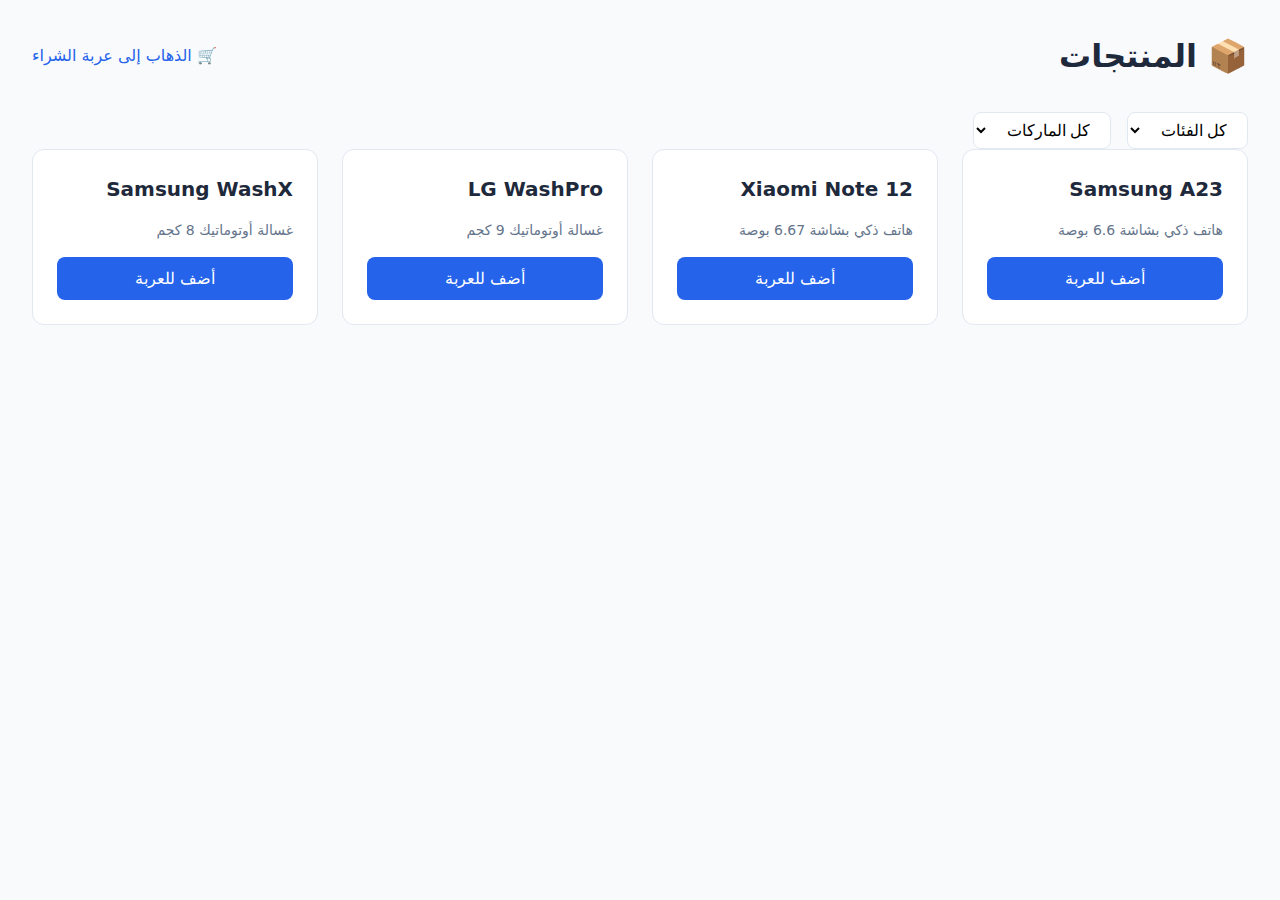
<file: index.html>
<!DOCTYPE html>
<html lang="ar">
<head>
  <meta charset="UTF-8">
  <meta name="viewport" content="width=device-width, initial-scale=1.0">
  <title>منتجاتنا</title>
  <link rel="stylesheet" href="style.css">
</head>
<body>
  <header>
    <h1>📦 المنتجات</h1>
    <a href="cart.html" class="cart-link">🛒 الذهاب إلى عربة الشراء</a>
  </header>

  <main>
    <div class="filters">
      <select id="categoryFilter">
        <option value="">كل الفئات</option>
        <option value="تليفونات">تليفونات</option>
        <option value="غسالات">غسالات</option>
      </select>
      <select id="brandFilter">
        <option value="">كل الماركات</option>
        <option value="سامسونج">سامسونج</option>
        <option value="شاومي">شاومي</option>
        <option value="LG">LG</option>
      </select>
    </div>

    <div class="products-grid">
      <div class="product" data-category="تليفونات" data-brand="سامسونج">
        <h3>Samsung A23</h3>
        <p>هاتف ذكي بشاشة 6.6 بوصة</p>
        <button onclick="addToCart(this)">أضف للعربة</button>
      </div>
      <div class="product" data-category="تليفونات" data-brand="شاومي">
        <h3>Xiaomi Note 12</h3>
        <p>هاتف ذكي بشاشة 6.67 بوصة</p>
        <button onclick="addToCart(this)">أضف للعربة</button>
      </div>
      <div class="product" data-category="غسالات" data-brand="LG">
        <h3>LG WashPro</h3>
        <p>غسالة أوتوماتيك 9 كجم</p>
        <button onclick="addToCart(this)">أضف للعربة</button>
      </div>
      <div class="product" data-category="غسالات" data-brand="سامسونج">
        <h3>Samsung WashX</h3>
        <p>غسالة أوتوماتيك 8 كجم</p>
        <button onclick="addToCart(this)">أضف للعربة</button>
      </div>
    </div>
  </main>

  <script src="script.js"></script>
</body>
</html>
</file>
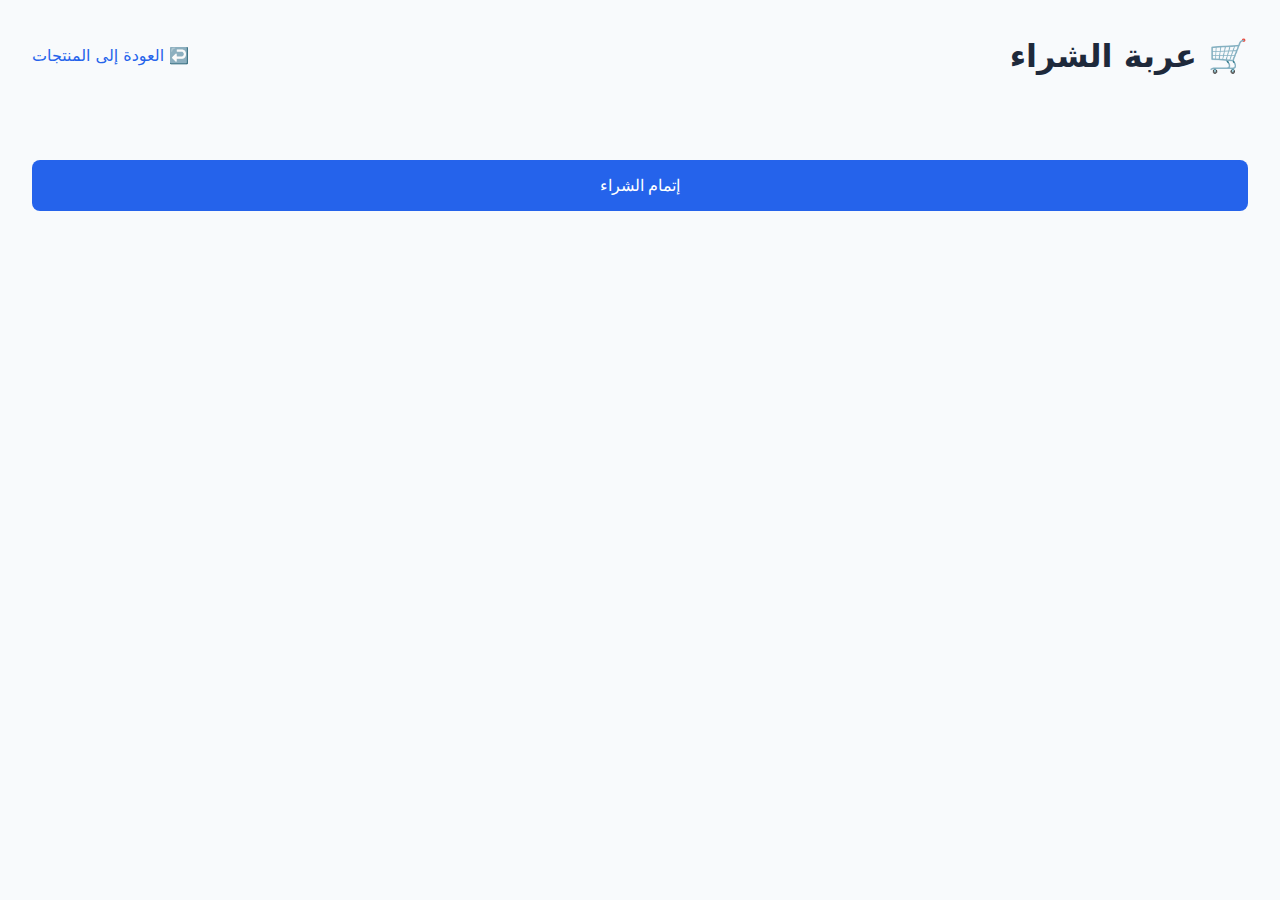
<file: cart.html>
<!DOCTYPE html>
<html lang="ar">
<head>
  <meta charset="UTF-8">
  <meta name="viewport" content="width=device-width, initial-scale=1.0">
  <title>عربة الشراء</title>
  <link rel="stylesheet" href="style.css">
</head>
<body>
  <header>
    <h1>🛒 عربة الشراء</h1>
    <a href="index.html" class="back-link">↩️ العودة إلى المنتجات</a>
  </header>

  <main>
    <div id="cart-items" class="cart-items">
      <!-- Cart items will be dynamically added here -->
    </div>

    <div class="cart-actions">
      <button onclick="completePurchase()" class="complete-purchase">إتمام الشراء</button>
    </div>
  </main>

  <script src="script.js"></script>
</body>
</html>
</file>
<file: style.css>
:root {
  --primary-color: #2563eb;
  --secondary-color: #1d4ed8;
  --background-color: #f8fafc;
  --text-color: #1e293b;
  --border-color: #e2e8f0;
}

* {
  margin: 0;
  padding: 0;
  box-sizing: border-box;
}

body {
  font-family: system-ui, -apple-system, sans-serif;
  direction: rtl;
  background-color: var(--background-color);
  color: var(--text-color);
  line-height: 1.5;
  padding: 2rem;
}

.container {
  max-width: 1200px;
  margin: 0 auto;
  position: relative;
}

header {
  display: flex;
  justify-content: space-between;
  align-items: center;
  margin-bottom: 2rem;
  flex-wrap: wrap;
  gap: 1rem;
}

h1 {
  font-size: 2rem;
  color: var(--text-color);
  margin: 0;
}

a {
  text-decoration: none;
  color: var(--primary-color);
}

.filters {
  display: flex;
  gap: 1rem;
}

select {
  padding: 0.5rem 1rem;
  border: 1px solid var(--border-color);
  border-radius: 0.5rem;
  background-color: white;
  font-size: 1rem;
}

.products-grid {
  display: grid;
  grid-template-columns: repeat(auto-fill, minmax(250px, 1fr));
  gap: 1.5rem;
}

.product {
  background: white;
  border: 1px solid var(--border-color);
  border-radius: 0.75rem;
  padding: 1.5rem;
  transition: transform 0.3s ease, box-shadow 0.3s ease;
  display: flex;
  flex-direction: column;
  gap: 1rem;
}

.product:hover {
  transform: translateY(-4px);
  box-shadow: 0 10px 15px -3px rgba(0, 0, 0, 0.1);
}

.product h3 {
  margin: 0;
  font-size: 1.25rem;
  color: var(--text-color);
}

.product p {
  margin: 0;
  color: #64748b;
  font-size: 0.875rem;
  flex-grow: 1;
}

.product button {
  background: var(--primary-color);
  color: white;
  border: none;
  padding: 0.75rem;
  border-radius: 0.5rem;
  cursor: pointer;
  font-size: 1rem;
  transition: background-color 0.2s, transform 0.2s;
}

.product button:hover {
  background: var(--secondary-color);
  transform: translateY(-2px);
}

.product button:active {
  transform: translateY(0);
}

/* Cart Toggle Button */
.cart-toggle {
  background: var(--primary-color);
  color: white;
  border: none;
  padding: 0.75rem 1.5rem;
  border-radius: 0.5rem;
  cursor: pointer;
  font-size: 1rem;
  display: flex;
  align-items: center;
  gap: 0.5rem;
  position: relative;
  transition: background-color 0.2s;
}

.cart-toggle:hover {
  background: var(--secondary-color);
}

.cart-count {
  background: white;
  color: var(--primary-color);
  padding: 0.25rem 0.5rem;
  border-radius: 1rem;
  font-size: 0.875rem;
  font-weight: bold;
}

/* Sliding Cart Menu */
.cart-menu {
  position: fixed;
  top: 0;
  left: -100%;
  width: 100%;
  max-width: 400px;
  height: 100vh;
  background: white;
  box-shadow: 0 0 20px rgba(0, 0, 0, 0.1);
  z-index: 1000;
  transition: transform 0.3s cubic-bezier(0.4, 0, 0.2, 1);
  transform: translateX(100%);
  display: flex;
  flex-direction: column;
  will-change: transform;
}

.cart-menu.active {
  transform: translateX(0);
  left: 0;
}

.cart-overlay {
  position: fixed;
  top: 0;
  left: 0;
  width: 100%;
  height: 100%;
  background: rgba(0, 0, 0, 0.5);
  z-index: 999;
  opacity: 0;
  visibility: hidden;
  transition: opacity 0.3s ease, visibility 0.3s;
  backdrop-filter: blur(4px);
  will-change: opacity;
}

.cart-overlay.active {
  opacity: 1;
  visibility: visible;
}

.cart-header {
  display: flex;
  justify-content: space-between;
  align-items: center;
  padding: 1.5rem;
  border-bottom: 1px solid var(--border-color);
  background: var(--background-color);
}

.cart-header h2 {
  margin: 0;
  font-size: 1.5rem;
  color: var(--text-color);
}

.close-cart {
  background: none;
  border: none;
  font-size: 1.5rem;
  cursor: pointer;
  color: var(--text-color);
  padding: 0.5rem;
  transition: transform 0.2s;
}

.close-cart:hover {
  transform: scale(1.1);
}

.cart-items {
  flex: 1;
  overflow-y: auto;
  padding: 1.5rem;
}

.cart-item {
  background: var(--background-color);
  border-radius: 0.75rem;
  padding: 1rem;
  margin-bottom: 1rem;
  display: flex;
  justify-content: space-between;
  align-items: center;
  transition: transform 0.2s ease, box-shadow 0.2s ease;
  animation: slideInRight 0.3s ease;
}

.cart-item:hover {
  transform: translateX(-4px);
  box-shadow: 0 4px 6px rgba(0, 0, 0, 0.05);
}

.cart-item h3 {
  margin-bottom: 0.25rem;
  font-size: 1rem;
}

.cart-item p {
  color: #64748b;
  font-size: 0.875rem;
  margin: 0;
}

.remove-btn {
  background: #ef4444;
  color: white;
  border: none;
  padding: 0.5rem 1rem;
  border-radius: 0.5rem;
  cursor: pointer;
  font-size: 0.875rem;
  transition: background-color 0.2s, transform 0.2s;
}

.remove-btn:hover {
  background: #dc2626;
  transform: scale(1.05);
}

.cart-footer {
  padding: 1.5rem;
  border-top: 1px solid var(--border-color);
  background: var(--background-color);
}

.complete-purchase {
  width: 100%;
  background: var(--primary-color);
  color: white;
  border: none;
  padding: 1rem;
  border-radius: 0.5rem;
  cursor: pointer;
  font-size: 1rem;
  transition: background-color 0.2s, transform 0.2s;
}

.complete-purchase:hover {
  background: var(--secondary-color);
  transform: translateY(-2px);
}

.complete-purchase:active {
  transform: translateY(0);
}

/* Empty Cart State */
.empty-cart {
  text-align: center;
  color: #64748b;
  padding: 2rem;
  font-size: 1rem;
}

/* Notifications */
.notification {
  position: fixed;
  bottom: 20px;
  right: 20px;
  padding: 1rem 2rem;
  border-radius: 0.5rem;
  color: white;
  font-weight: 500;
  animation: slideIn 0.3s ease;
  z-index: 1001;
  box-shadow: 0 4px 6px rgba(0, 0, 0, 0.1);
  max-width: 90%;
  word-break: break-word;
}

.notification.success {
  background-color: #10b981;
}

.notification.error {
  background-color: #ef4444;
}

@keyframes slideIn {
  from {
    transform: translateY(100%);
    opacity: 0;
  }
  to {
    transform: translateY(0);
    opacity: 1;
  }
}

/* Responsive Design */
@media (max-width: 768px) {
  body {
    padding: 1rem;
  }

  header {
    flex-direction: column;
    align-items: stretch;
  }

  .filters {
    flex-direction: column;
  }

  .cart-menu {
    max-width: 100%;
  }
}

.sync-indicator {
  position: fixed;
  top: 20px;
  right: 20px;
  padding: 0.75rem 1.5rem;
  border-radius: 0.5rem;
  color: white;
  font-weight: 500;
  animation: slideInTop 0.3s ease;
  z-index: 1000;
}

.sync-indicator.success {
  background-color: #10b981;
}

.sync-indicator.error {
  background-color: #ef4444;
}

@keyframes slideInTop {
  from {
    transform: translateY(-100%);
    opacity: 0;
  }
  to {
    transform: translateY(0);
    opacity: 1;
  }
}

.cart-badge {
  position: absolute;
  top: -8px;
  right: -8px;
  background-color: #ef4444;
  color: white;
  border-radius: 50%;
  width: 20px;
  height: 20px;
  display: flex;
  align-items: center;
  justify-content: center;
  font-size: 12px;
  font-weight: bold;
  animation: bounce 0.3s ease;
}

.cart-link {
  position: relative;
  display: inline-block;
}

@keyframes bounce {
  0%, 100% {
    transform: scale(1);
  }
  50% {
    transform: scale(1.2);
  }
}

/* Product Styles */
.add-to-cart-btn {
  background: var(--primary-color);
  color: white;
  border: none;
  padding: 0.75rem;
  border-radius: 0.5rem;
  cursor: pointer;
  font-size: 1rem;
  transition: all 0.2s ease;
  position: relative;
  overflow: hidden;
}

.add-to-cart-btn:not(:disabled):hover {
  background: var(--secondary-color);
  transform: translateY(-2px);
}

.add-to-cart-btn:disabled {
  background: #94a3b8;
  cursor: not-allowed;
}

/* Empty State Styles */
.no-products {
  grid-column: 1 / -1;
  text-align: center;
  padding: 2rem;
  background: white;
  border-radius: 0.75rem;
  color: #64748b;
  font-size: 1.1rem;
}

/* Loading States */
.loading {
  opacity: 0.7;
  pointer-events: none;
}

/* Error State */
.error {
  color: #ef4444;
  text-align: center;
  padding: 1rem;
  background: #fee2e2;
  border-radius: 0.5rem;
  margin: 1rem;
}

@keyframes slideInRight {
  from {
    transform: translateX(100%);
    opacity: 0;
  }
  to {
    transform: translateX(0);
    opacity: 1;
  }
}
</file>
